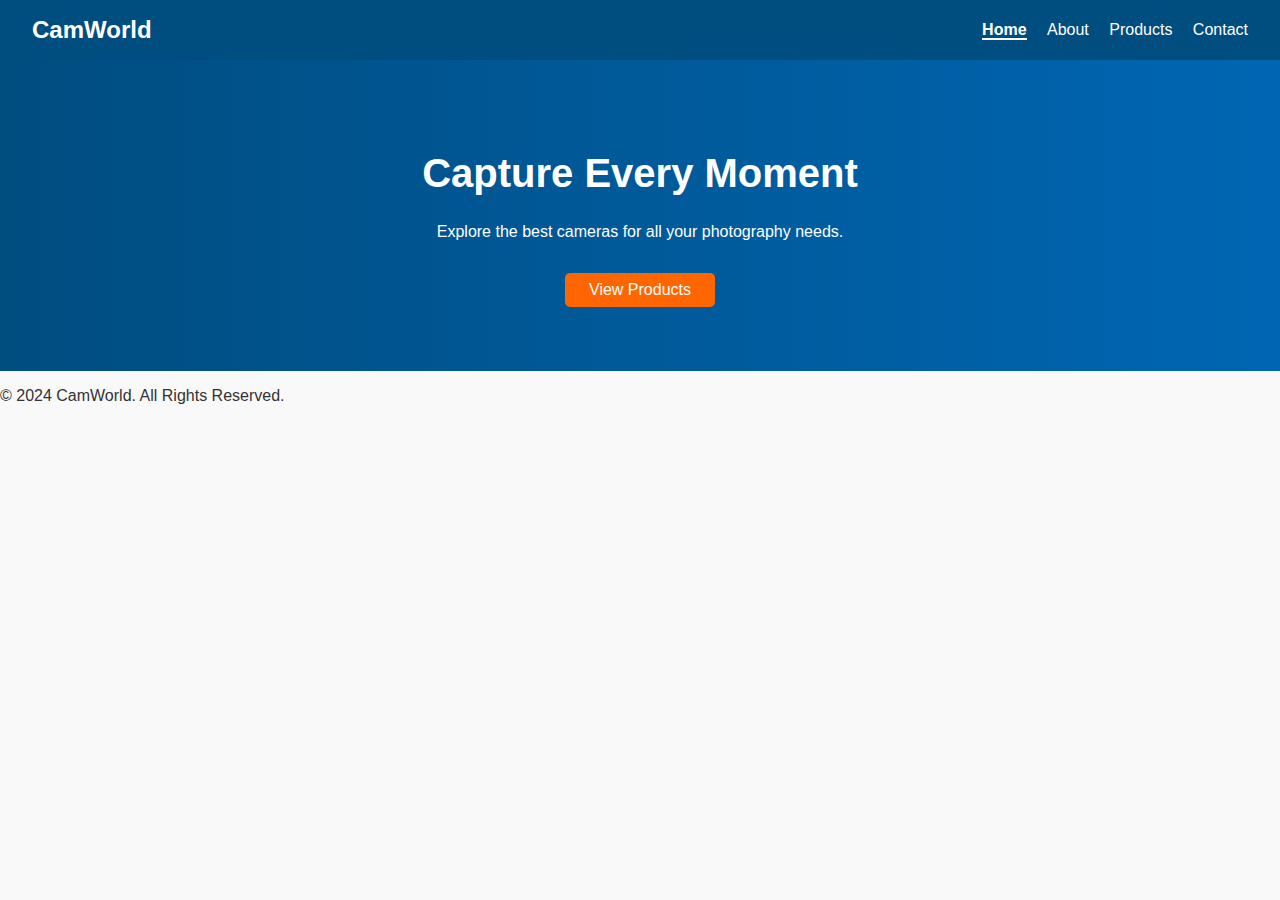
<file: index.html>
<!DOCTYPE html>
<html lang="en">
<head>
    <meta charset="UTF-8">
    <meta name="viewport" content="width=device-width, initial-scale=1.0">
    <title>Camera Store</title>
    <link rel="stylesheet" href="styles.css">
</head>
<body>
    <header>
        <div class="logo">CamWorld</div>
        <nav>
            <a href="index.html" class="active">Home</a>
            <a href="about.html">About</a>
            <a href="products.html">Products</a>
            <a href="contact.html">Contact</a>
        </nav>
    </header>
    <section class="hero">
        <h1>Capture Every Moment</h1>
        <p>Explore the best cameras for all your photography needs.</p>
        <a href="products.html" class="btn">View Products</a>
    </section>
    <footer>
        <p>&copy; 2024 CamWorld. All Rights Reserved.</p>
    </footer>
</body>
</html>
</file>
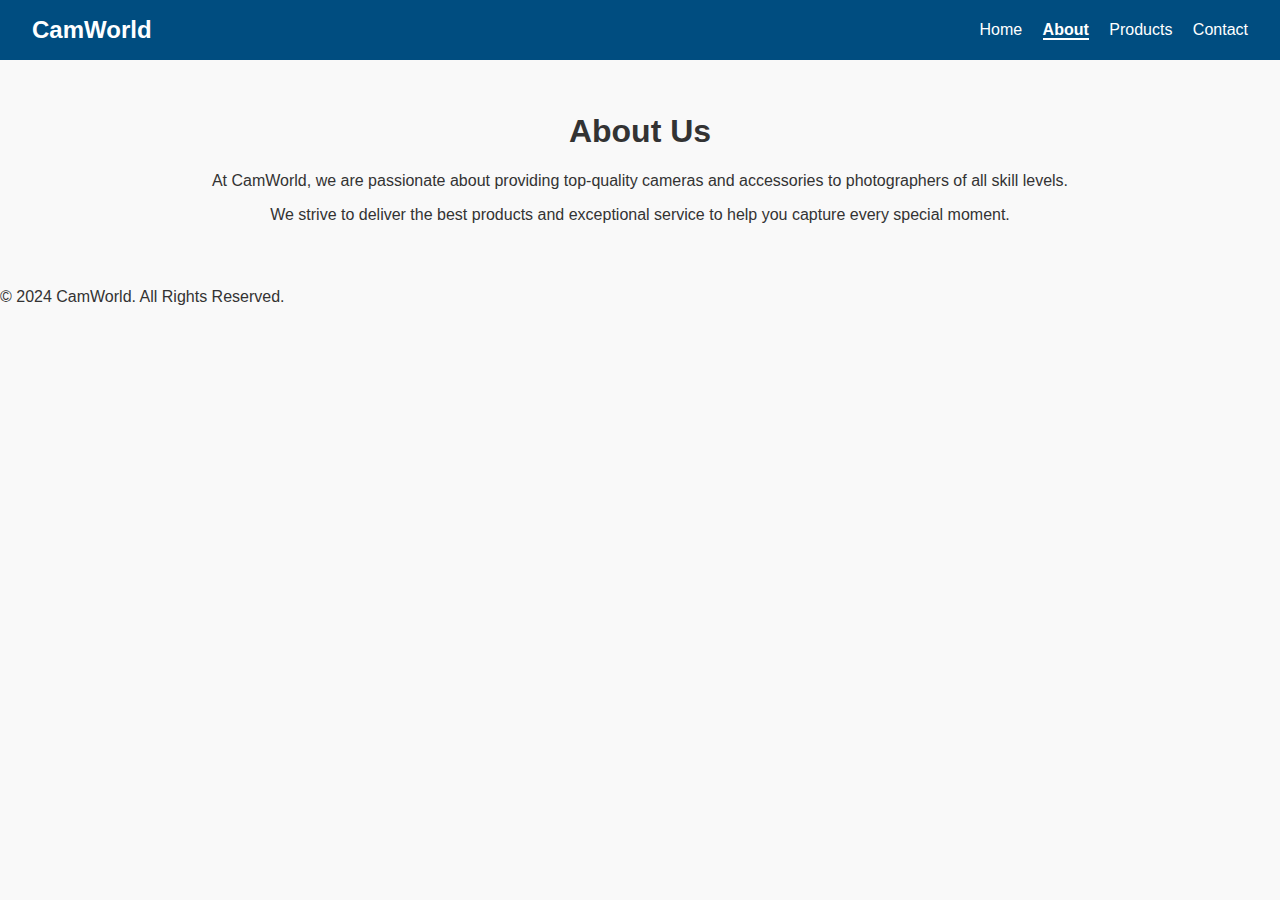
<file: about.html>
<!DOCTYPE html>
<html lang="en">
<head>
    <meta charset="UTF-8">
    <meta name="viewport" content="width=device-width, initial-scale=1.0">
    <title>About Us</title>
    <link rel="stylesheet" href="styles.css">
</head>
<body>
    <header>
        <div class="logo">CamWorld</div>
        <nav>
            <a href="index.html">Home</a>
            <a href="about.html" class="active">About</a>
            <a href="products.html">Products</a>
            <a href="contact.html">Contact</a>
        </nav>
    </header>
    <section class="content">
        <h1>About Us</h1>
        <p>At CamWorld, we are passionate about providing top-quality cameras and accessories to photographers of all skill levels.</p>
        <p>We strive to deliver the best products and exceptional service to help you capture every special moment.</p>
    </section>
    <footer>
        <p>&copy; 2024 CamWorld. All Rights Reserved.</p>
    </footer>
</body>
</html>
</file>
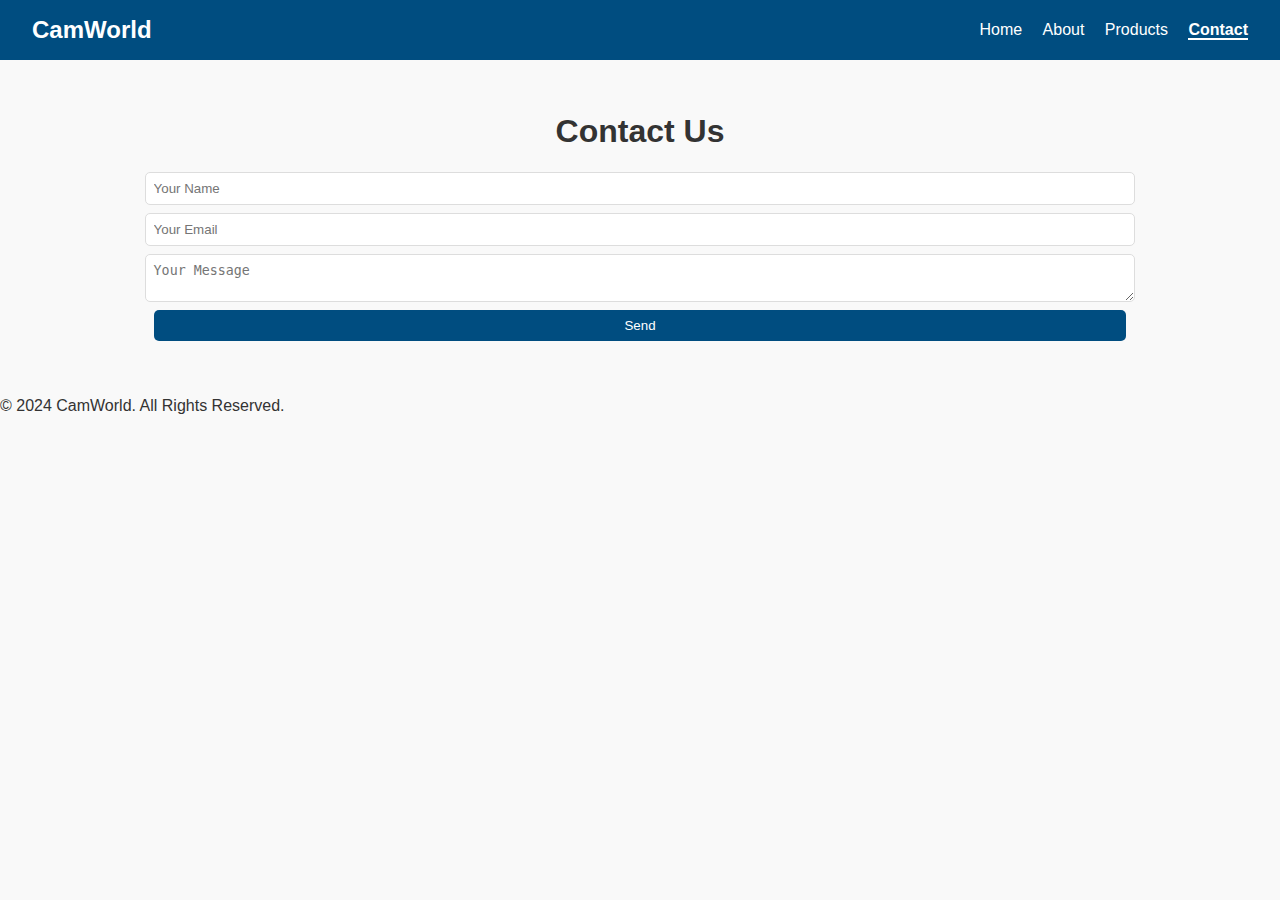
<file: contact.html>
<!DOCTYPE html>
<html lang="en">
<head>
    <meta charset="UTF-8">
    <meta name="viewport" content="width=device-width, initial-scale=1.0">
    <title>Contact Us</title>
    <link rel="stylesheet" href="styles.css">
</head>
<body>
    <header>
        <div class="logo">CamWorld</div>
        <nav>
            <a href="index.html">Home</a>
            <a href="about.html">About</a>
            <a href="products.html">Products</a>
            <a href="contact.html" class="active">Contact</a>
        </nav>
    </header>
    <section class="contact">
        <h1>Contact Us</h1>
        <form>
            <input type="text" placeholder="Your Name" required>
            <input type="email" placeholder="Your Email" required>
            <textarea placeholder="Your Message" required></textarea>
            <button type="submit">Send</button>
        </form>
    </section>
    <footer>
        <p>&copy; 2024 CamWorld. All Rights Reserved.</p>
    </footer>
</body>
</html>
</file>
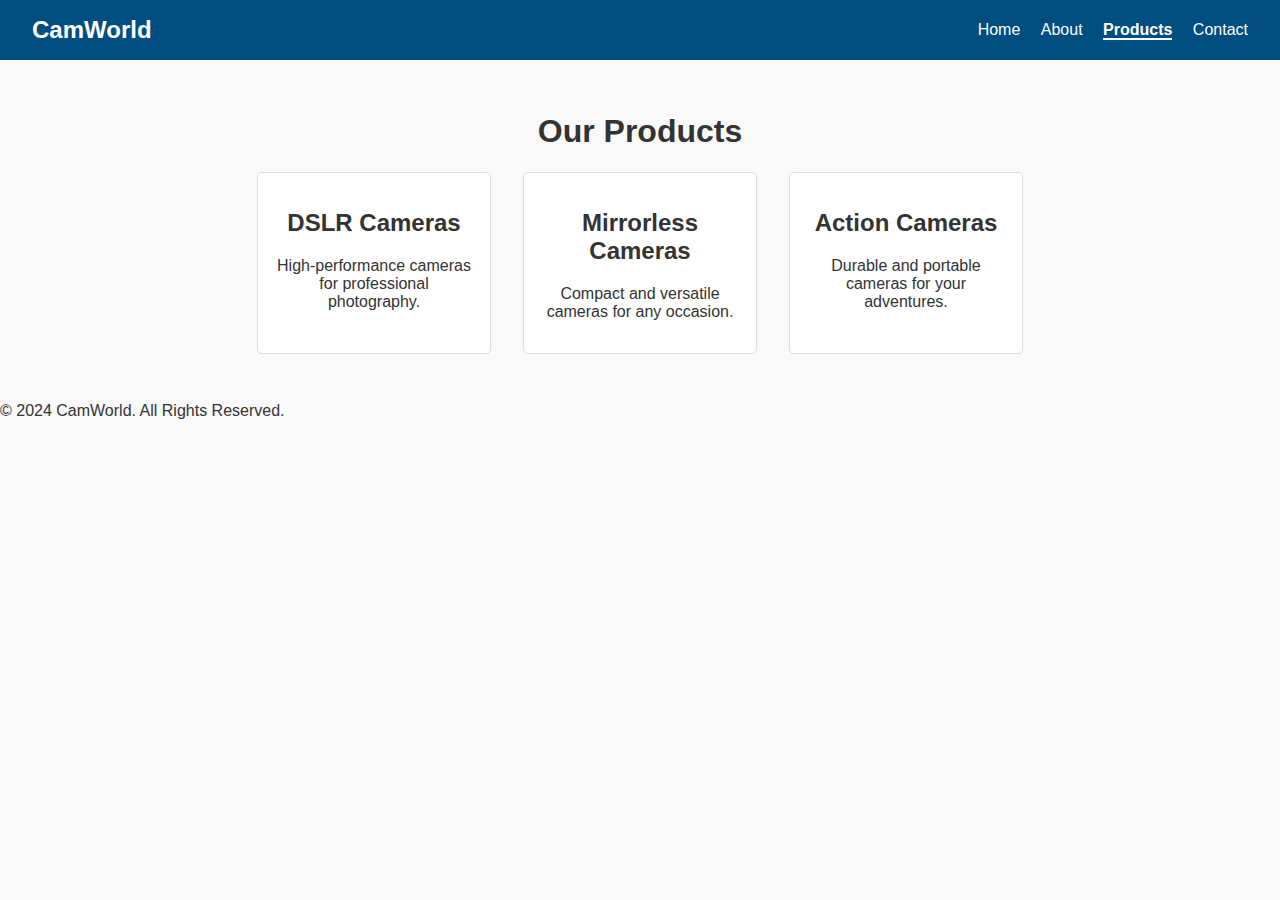
<file: products.html>
<!DOCTYPE html>
<html lang="en">
<head>
    <meta charset="UTF-8">
    <meta name="viewport" content="width=device-width, initial-scale=1.0">
    <title>Our Products</title>
    <link rel="stylesheet" href="styles.css">
</head>
<body>
    <header>
        <div class="logo">CamWorld</div>
        <nav>
            <a href="index.html">Home</a>
            <a href="about.html">About</a>
            <a href="products.html" class="active">Products</a>
            <a href="contact.html">Contact</a>
        </nav>
    </header>
    <section class="products">
        <h1>Our Products</h1>
        <div class="product-list">
            <div class="product-item">
                <h2>DSLR Cameras</h2>
                <p>High-performance cameras for professional photography.</p>
            </div>
            <div class="product-item">
                <h2>Mirrorless Cameras</h2>
                <p>Compact and versatile cameras for any occasion.</p>
            </div>
            <div class="product-item">
                <h2>Action Cameras</h2>
                <p>Durable and portable cameras for your adventures.</p>
            </div>
        </div>
    </section>
    <footer>
        <p>&copy; 2024 CamWorld. All Rights Reserved.</p>
    </footer>
</body>
</html>
</file>
<file: styles.css>
body {
    font-family: Arial, sans-serif;
    margin: 0;
    padding: 0;
    background-color: #f9f9f9;
    color: #333;
}

header {
    background-color: #004d80;
    color: #fff;
    padding: 1rem 2rem;
    display: flex;
    justify-content: space-between;
    align-items: center;
}

header .logo {
    font-size: 1.5rem;
    font-weight: bold;
}

header nav a {
    color: #fff;
    text-decoration: none;
    margin-left: 1rem;
    font-size: 1rem;
}

header nav a.active {
    font-weight: bold;
    border-bottom: 2px solid #fff;
}

.hero {
    text-align: center;
    padding: 4rem 2rem;
    background: linear-gradient(to right, #004d80, #0066b3);
    color: #fff;
}

.hero h1 {
    font-size: 2.5rem;
}

.hero .btn {
    display: inline-block;
    margin-top: 1rem;
    background-color: #ff6600;
    color: #fff;
    padding: 0.5rem 1.5rem;
    text-decoration: none;
    border-radius: 5px;
}

.content, .products, .contact {
    padding: 2rem;
    text-align: center;
}

.product-list {
    display: flex;
    justify-content: center;
    gap: 2rem;
}

.product-item {
    background: #fff;
    padding: 1rem;
    border: 1px solid #ddd;
    border-radius: 5px;
    max-width: 200px;
    text-align: center;
}

form input, form textarea, form button {
    display: block;
    width: 80%;
    margin: 0.5rem auto;
    padding: 0.5rem;
    border: 1px solid #ddd;
    border-radius: 5px;
}

form button {
    background-color: #004d80;
    color: #fff;
    border: none;
    cursor: pointer;
}
</file>
